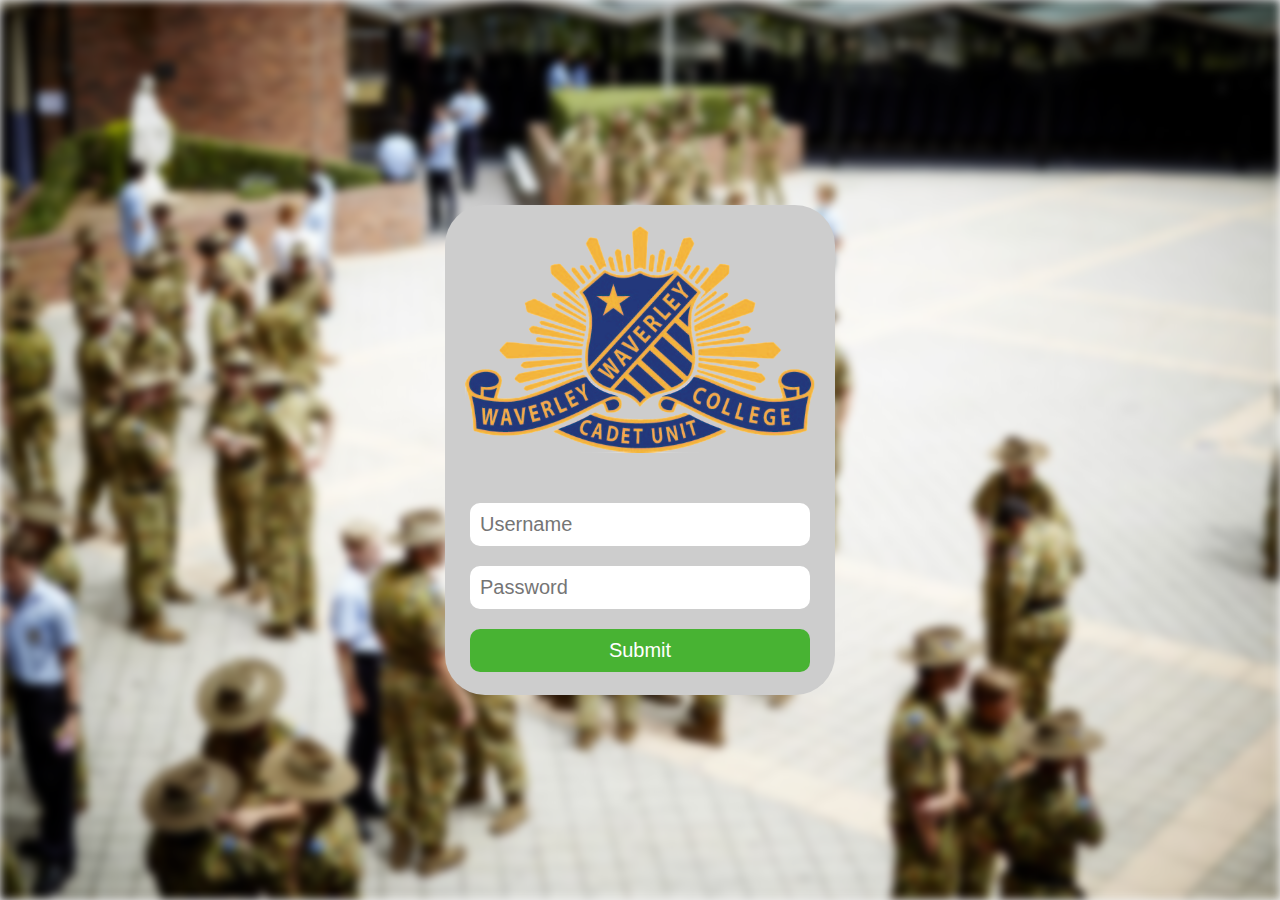
<file: login.html>
<!DOCTYPE html>
<html lang="en-us">

<head>
    <meta charset="UTF-8">
    <meta name="viewport" content="width=device-width, initial-scale=1.0">
    <link rel="stylesheet" href="stylesLogin.css">
    <link rel="icon" href="images/logo.svg" sizes="any" type="image/svg+xml">
    <title>QSIM</title>
</head>

<body>
    <div class="loginBGImage"></div>
    <loginbox>
        <img src="images/Cadet crest.png" width="100%"> <br> 
        <div style="padding-top: 15px; text-align: center;">
            <!-- MUST CHANGE ACTION!!!! -->
            <form action="index.html" method="post">
                <input type="text" id="username" name="user" placeholder="Username" required> <br>
                <input type="password" id="password" name="pass" placeholder="Password" required> <br>
                <input type="submit" id="submit" value="Submit">
            </form>
        </div>
    </loginbox>
</body>
</file>
<file: stylesLogin.css>
html {
    height: 100%; 
    width: 100%;
}

body {
    height: 100%; 
    width: 100%;
    margin: 0;
    padding: 0;
    background-color: whitesmoke;
    font-family: 'Verdana', 'Tahoma', 'sans-serif';
}

.loginBGImage {
    background-image: url('images/WCACUCadets.jpg');
    min-height: 100%;
    min-width: 100%;
    background-position: center;
    background-repeat: no-repeat;
    background-size: cover;
    filter: blur(5px);
}

loginbox {
    float: center;
    position: absolute;
    top: 50%;
    left: 50%;
    height: 450px;
    width: 350px;
    transform: translate(-50%, -50%);
    z-index: 2;

    padding: 20px;
    border-radius: 40px;
    background-color: rgb(205, 205, 205);

    font-size: 30px;
    text-decoration: bold;
    line-height: 2.1;
}

#username, #password {
    width: 320px;
    padding: 10px;
    border-radius: 10px;
    border: 0;

    font-size: 20px;
}

#submit {
    width: 340px;
    padding: 10px;
    border-radius: 10px;
    border: 0;
    background-color: rgb(72, 179, 51);

    font-size: 20px;
    color: rgb(255, 255, 255);
    text-decoration: bold;
}

/* This modifies the autocomplete to fit with the page and relevant contents and not web browser default */
:-webkit-autofill::first-line,
:-webkit-autofill,
:-webkit-autofill:hover,
:-webkit-autofill:focus,
:-webkit-autofill:active {
    font-family: inherit;
    font-size: 20px;
}
</file>
